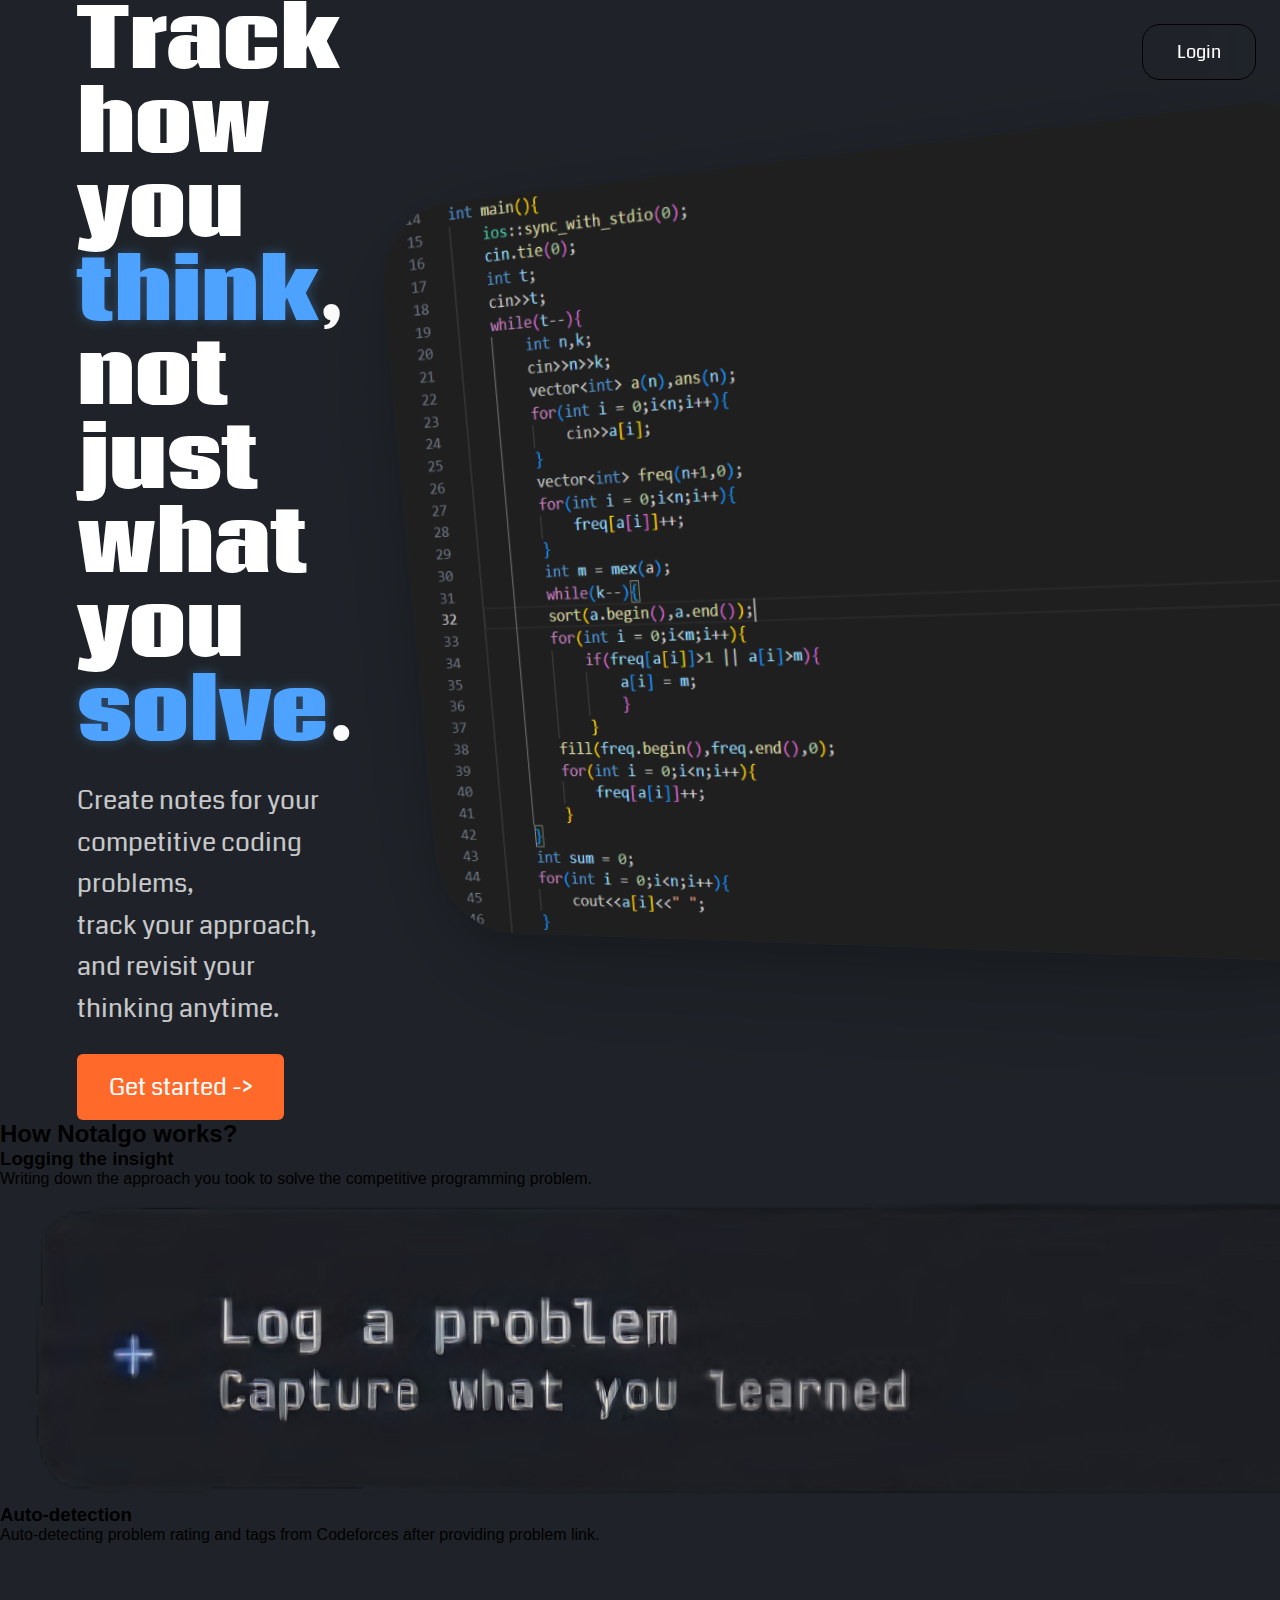
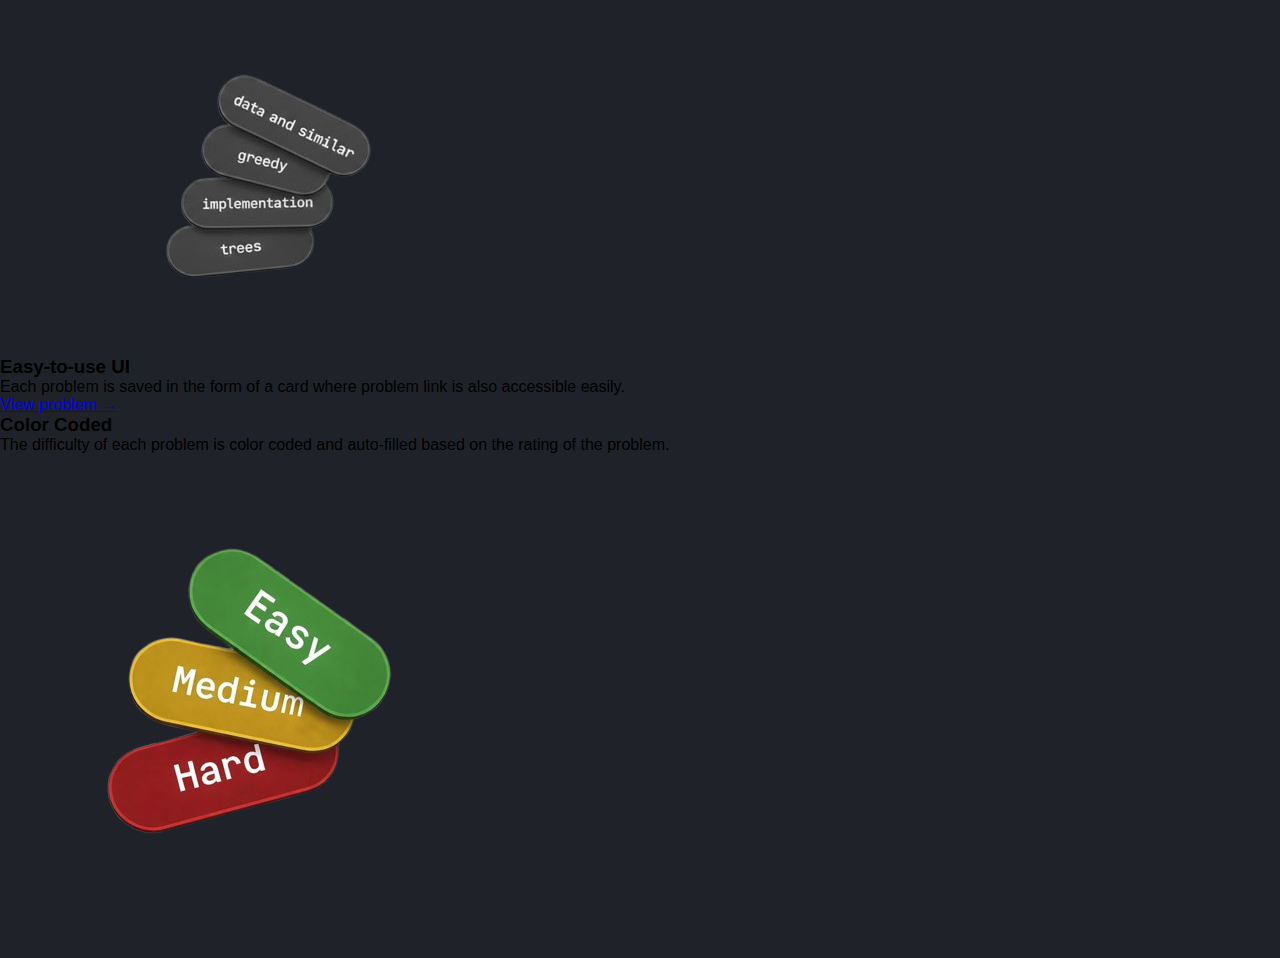
<file: index.html>
<!DOCTYPE html>
<html lang="en">
<head>
    <meta charset="UTF-8">
    <meta name="viewport" content="width=device-width, initial-scale=1.0">
    <link rel="stylesheet" href="style.css" />
    <link href="https://fonts.googleapis.com/css2?family=Coda:wght@400;800&display=swap" rel="stylesheet">
<!--     <script src="script.js"></script> -->
    <title>Document</title>
</head>
<body>
    <a href="login.html" class="top-login-btn">
    Login
    </a>
    <section class = "top-panel">
        <div class="top-panel-content">
    <h1>
            Track how you <span class="highlight">think</span>,<br>
            not just what you <span class = "highlight">solve</span>.
    </h1>

    <p>
            Create notes for your competitive coding problems,<br>
            track your approach, and revisit your thinking anytime.
    </p>
      <a href="login.html" class="cta-button">
        Get started ->
</a>
  </div>
     <div class="scene">
    <div class="frame">
      <img src="code.png" alt="Code Screenshot" />
    </div>
  </div>
  </section>
  <section class="features">
  <div class="features-inner">
    <h2 class="section-title">How Notalgo works?</h2>

    <!-- Row 1 -->
    <div class="feature-row">
      <div class="feature-text">
        <h3>Logging the insight</h3>
        <p>
          Writing down the approach you took to solve the competitive
          programming problem.
        </p>
      </div>
      <img src="Log_Problem.png" alt="Log problem" class="feature-image" />
    </div>

    <!-- Row 2 -->
    <div class="feature-row reverse">
      <div class="feature-text">
        <h3>Auto-detection</h3>
        <p>
          Auto-detecting problem rating and tags from Codeforces
          after providing problem link.
        </p>
      </div>
      <img src="Tags.png" alt="Auto detection tags" class="feature-image" />
    </div>

<!-- Row 3 -->
  <div class="feature-row">
    <div class="feature-text">
      <h3>Easy-to-use UI</h3>
      <p>
        Each problem is saved in the form of a card where problem
        link is also accessible easily.
      </p>
    </div>

    <a href="#" class="feature-cta">View problem →</a>
  </div>


    <!-- Row 4 -->
    <div class="feature-row reverse">
      <div class="feature-text">
        <h3>Color Coded</h3>
        <p>
          The difficulty of each problem is color coded and auto-filled
          based on the rating of the problem.
        </p>
      </div>
      <img src="Difficulty_tags.png" alt="Difficulty colors" class="feature-image" />
    </div>

  </div>
</section>


    </body>
</html>
</file>
<file: style.css>
* {
  margin: 0;
  padding: 0;
  box-sizing: border-box;
}

.highlight { 
    color: #4da3ff;
    text-shadow: 0 0 12px rgba(77, 163, 255, 0.35); 
    }

body {
    min-height: 100vh;

    background:#1F2329;

    font-family: sans-serif;

    overflow-x: hidden; 
    }
.top-panel {
  min-height: 100vh;            
  display: flex;
  justify-content: space-between; 
  align-items: center;
  padding-right: 8vw;
  padding-left: 6vw; 
}

/* Perspective wrapper */
.scene {
  perspective: 1200px;
}

/* 3D frame */
.frame {
  transform-style: preserve-3d;

  transform:
    scale(1.2)
    rotateX(-6deg)
    rotateY(-16deg)
    rotateZ(-4deg);

  border-radius: 72px;

  box-shadow:
    0 40px 120px rgba(0, 0, 0, 0.2),
    0 12px 30px rgba(0, 0, 0, 0.12);
}

/* Code image */
.frame img {
  display: block;
  width: 820px;
  border-radius: 72px;
}

/* BOTTOM ROUNDED PANEL (appears after scroll) */
.bottom-panel {
    width: 100%;
    height: 360px;

    margin-top: 160px;   /* scroll gap from hero */
    margin-bottom: 0;

    background: #0f1216;
    border-top-left-radius: 48px;
    border-top-right-radius: 48px;
    border-bottom-left-radius: 0;
    border-bottom-right-radius: 0;

    box-shadow:
        0 -20px 60px rgba(0, 0, 0, 0.4),
        inset 0 1px 0 rgba(255, 255, 255, 0.04);
}


/* Responsive adjustments */
@media (max-width: 900px) {
  .frame img {
    width: 90vw;
    border-radius: 48px;
  }

  .frame {
    border-radius: 48px;
  }

  .bottom-panel {
    height: 240px;
    border-radius: 32px;
    margin-top: 120px;
  }
}
.top-panel-content {
    max-width: 640px;
    margin-right: 6vw;
}

.top-panel-content h1 {
  font-family: "Coda", sans-serif;
  font-weight: 800;
  font-size: 80px;
  line-height: 1.05;
  color: #ffffff;
  margin-bottom: 24px;
}

.top-panel-content p {
  font-family: "Coda", sans-serif;
  font-weight: 400;
  font-size: 26px;
  line-height: 1.6;
  color: rgba(255, 255, 255, 0.75);
}
.cta-button {
  display: inline-flex;
  align-items: center;
  gap: 8px;

  margin-top: 24px;

  padding: 16px 32px;

  background: #ff6a2b;
  color: #ffffff;

  font-family: "Coda", sans-serif;
  font-weight: 400;
  font-size: 24px;

  border-radius: 6px;
  text-decoration: none; 

}
.cta-button:hover {
  background: #ff7a42;
  transform: translateY(-1px);
}

.cta-button:active {
  transform: translateY(0);
}
.top-login-btn {
    position: fixed;
    top: 24px;
    right: 24px;

    padding: 14px 34px;

    background: rgba(255, 255, 255, 0.0008);
    backdrop-filter: blur(20px);
    color: #ffffff;

    font-family: "Coda", sans-serif;
    font-size: 18px;
    font-weight: 400;

    border: 1px solid #000000;
    backdrop-filter: blur(20px);
    border-radius: 18px;
    text-decoration:none;

    z-index: 1000;
}
.top-login-btn:hover {
  transform: translateY(-1px);
  backdrop-filter: blur(100px);
}
.top-signup-btn:hover {
  transform: translateY(-1px);
  backdrop-filter: blur(100px);
}
.top-signup-btn {
  position: fixed;
  top: 24px;
  right: 150px;            
  padding: 14px 34px;
  min-width: 120px;
  text-align: center;

  background: rgba(255, 106, 43, 0.75); 
  color: #ffffff;

  font-family: "Coda", sans-serif;
  font-size: 18px;
  font-weight: 400;

  border-radius: 18px;
  text-decoration: none;

  backdrop-filter: blur(12px) saturate(120%);

  border: 1px solid rgba(255, 255, 255, 0.25);

  z-index: 1000;

}

/* 



position: absolute;
width: 274px;
height: 61px;
left: 1187px;
top: 63px;

filter: drop-shadow(0px 4px 4px rgba(0, 0, 0, 0.25));



box-sizing: border-box;

position: absolute;
width: 155px;
height: 61px;
left: 44px;
top: -11px;

background: rgba(255, 255, 255, 0.0008);
border: 1px solid #000000;
backdrop-filter: blur(20px);
border-radius: 18px;



position: absolute;
width: 98px;
height: 50px;
left: 73px;
top: -6px;

font-family: 'Inter';
font-style: normal;
font-weight: 400;
font-size: 32px;
line-height: 39px;

color: #FFFFFF;


 */
</file>
